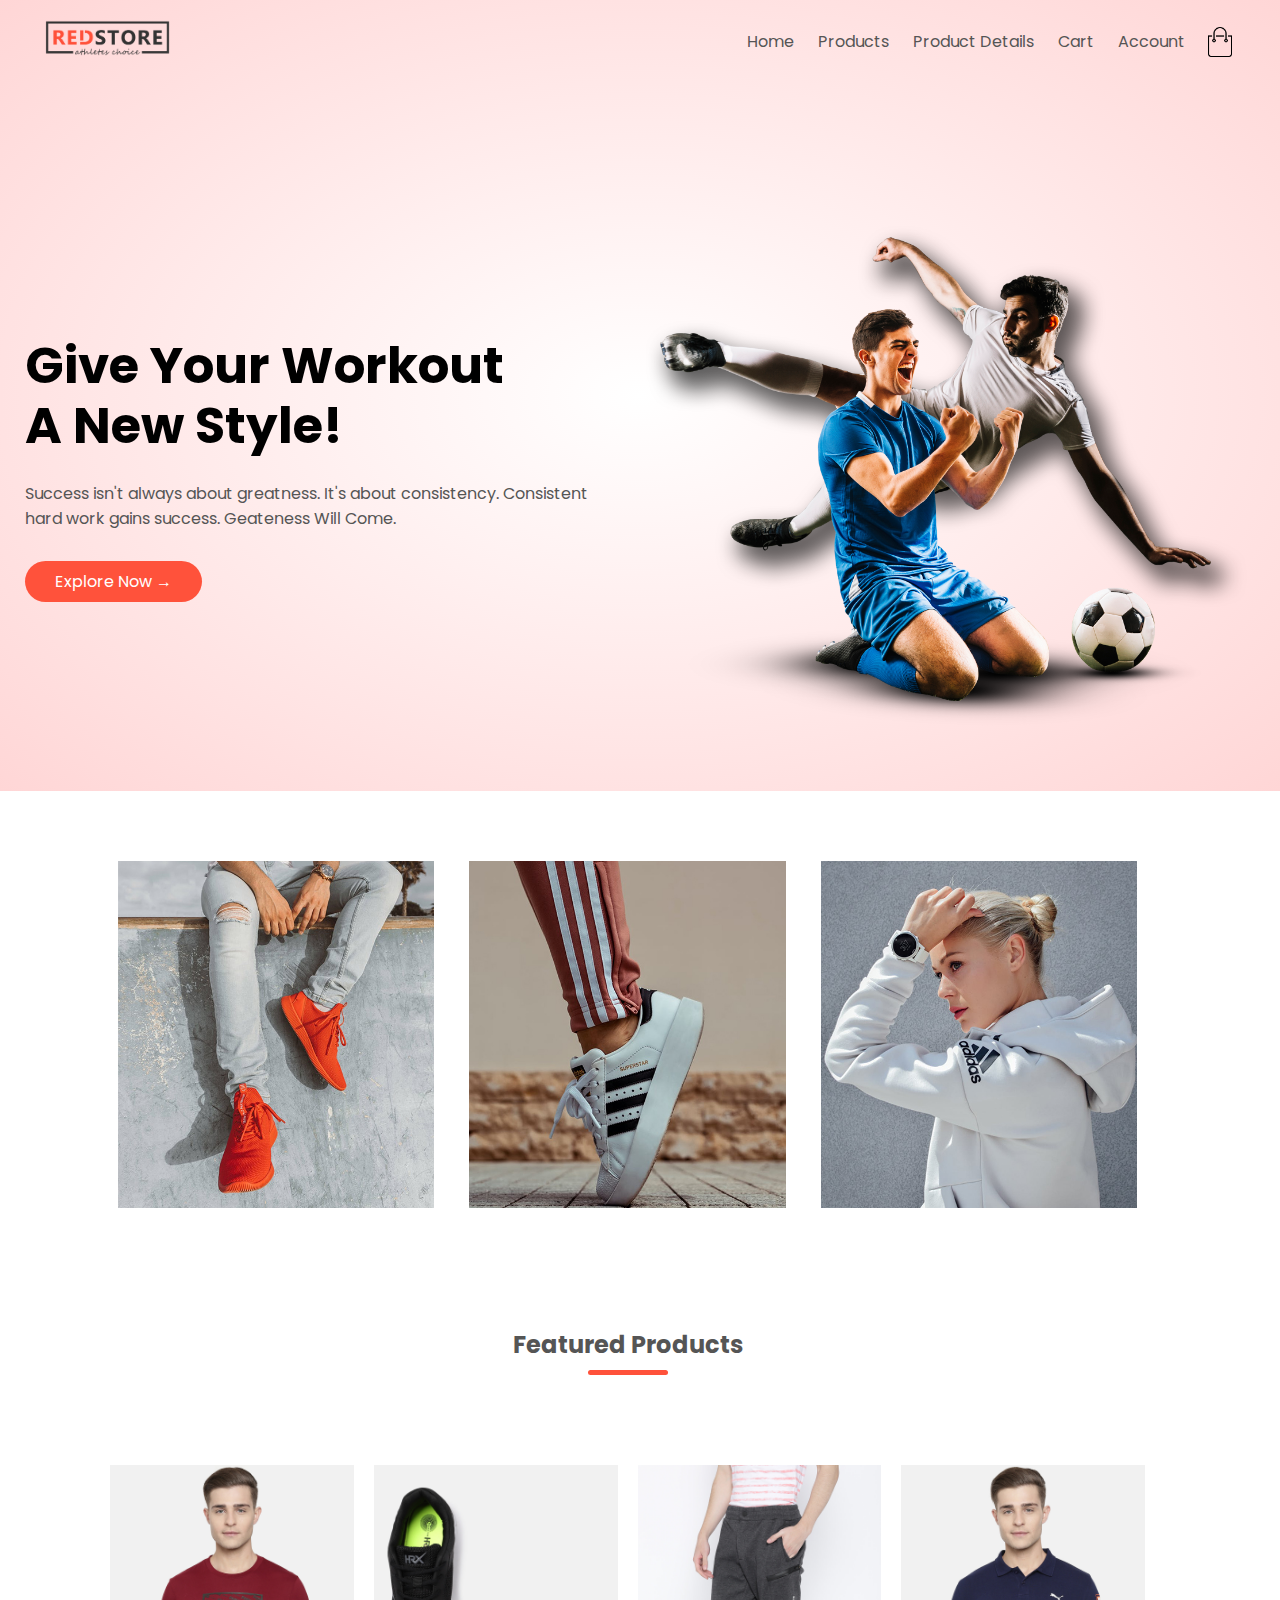
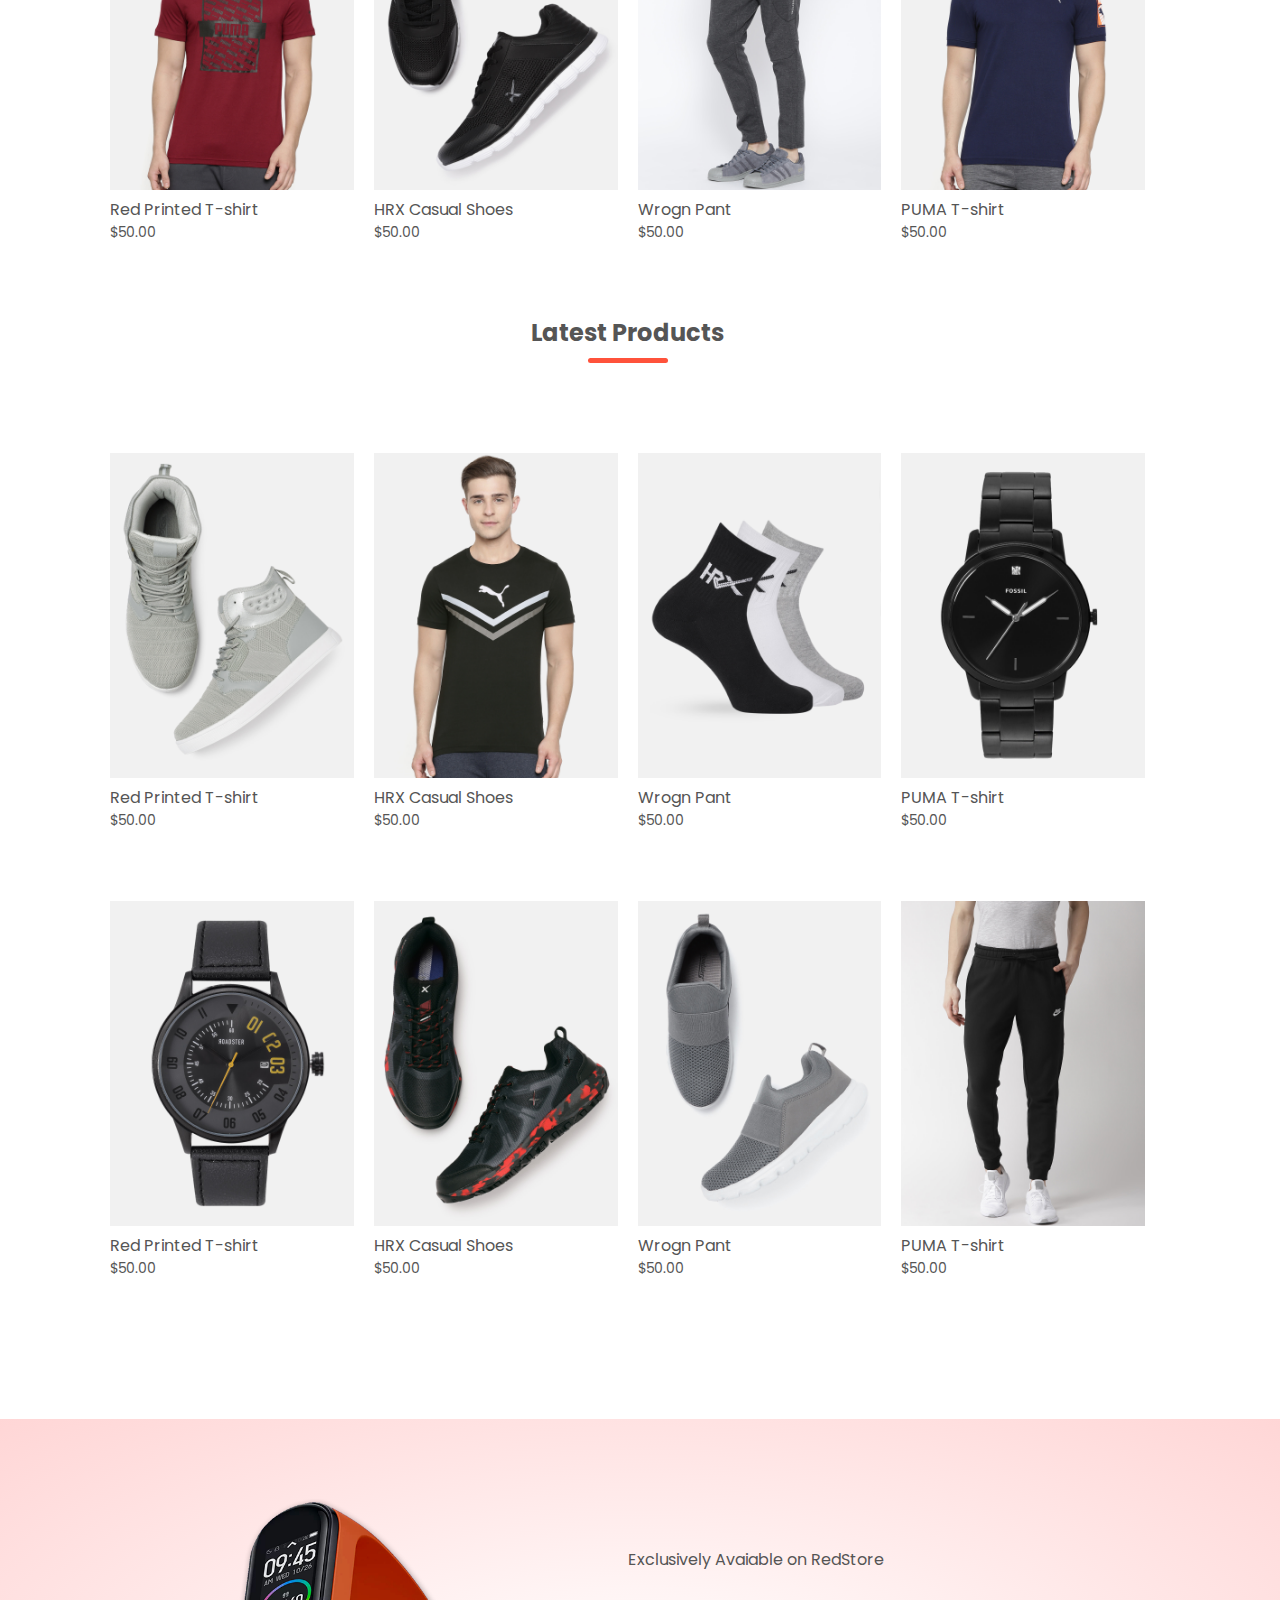
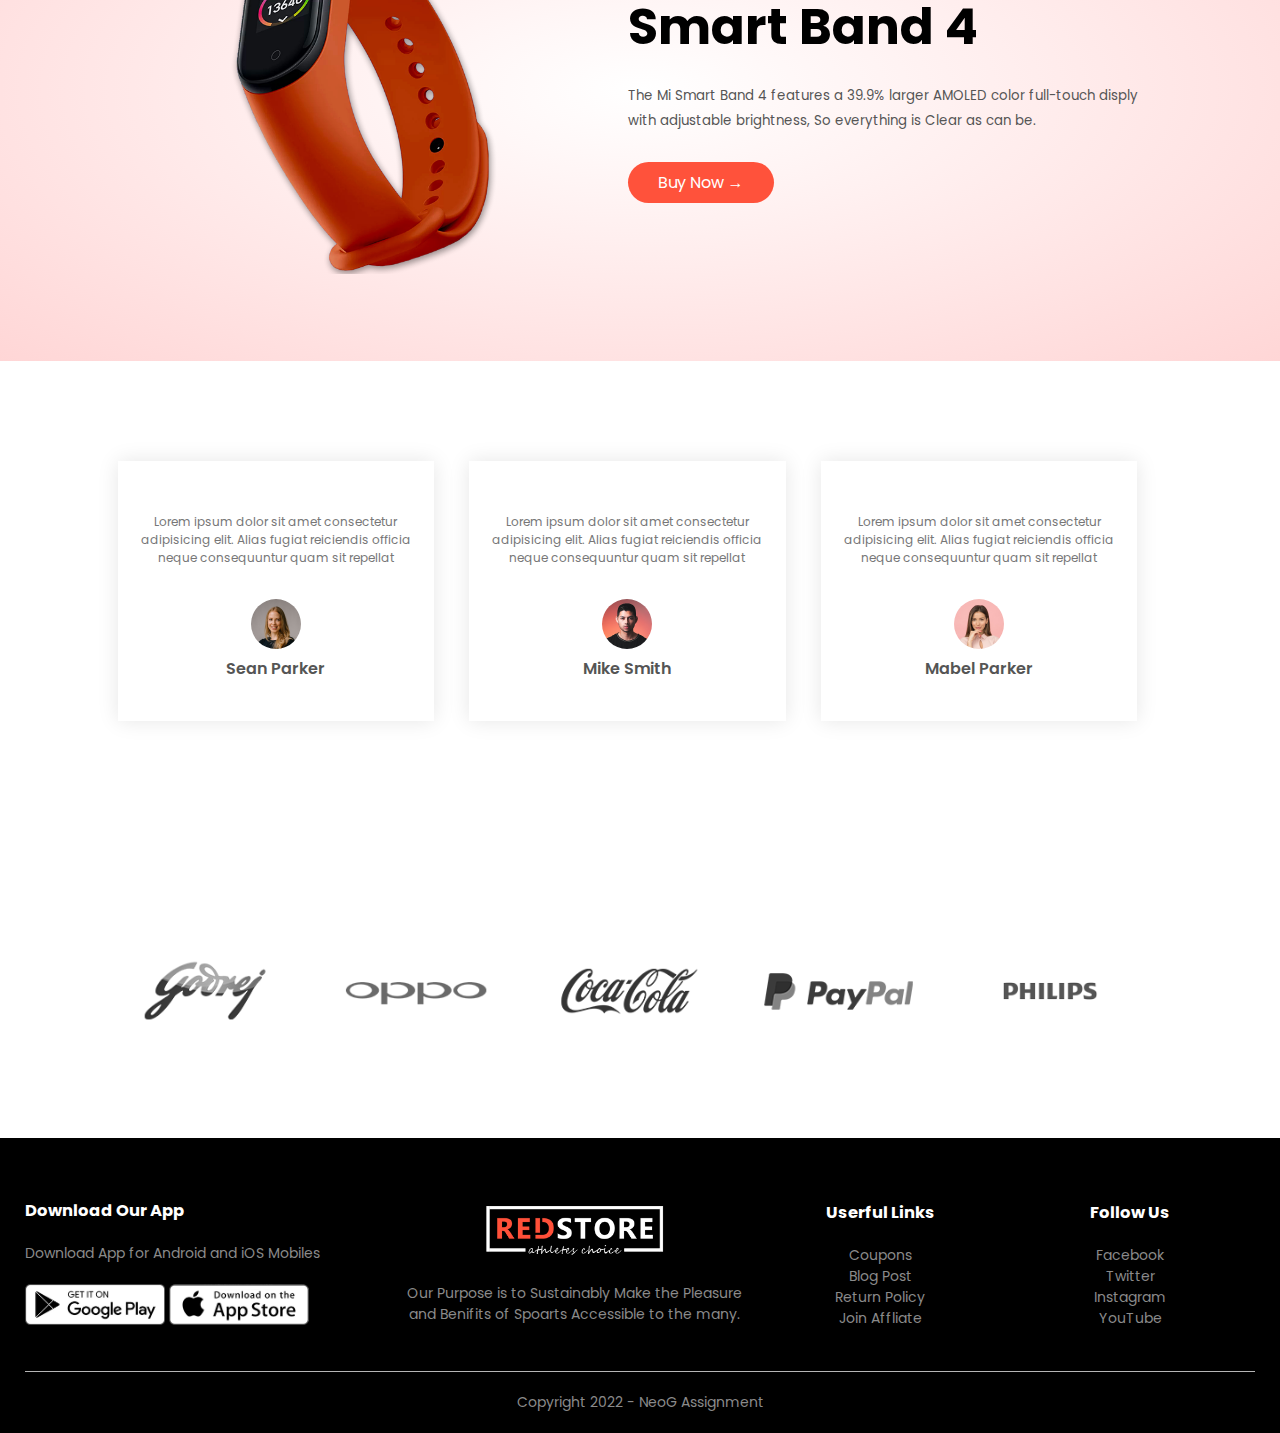
<file: index.html>
<!DOCTYPE html>
<html lang="en">
  <head>
    <meta charset="UTF-8" />
    <meta http-equiv="X-UA-Compatible" content="IE=edge" />
    <meta name="viewport" content="width=device-width, initial-scale=1.0" />
    <title>Home - Red Store | E-Commerce WebSite Design</title>
    <link rel="stylesheet" href="style.css" />
    <link
      href="https://fonts.googleapis.com/css2?family=Cairo:wght@200&family=PT+Sans&family=Poppins:wght@300;400;500;600;700&display=swap"
      rel="stylesheet"
    />
    <link
      rel="stylesheet"
      href="https://use.fontawesome.com/releases/v5.15.4/css/all.css"
      integrity="sha384-DyZ88mC6Up2uqS4h/KRgHuoeGwBcD4Ng9SiP4dIRy0EXTlnuz47vAwmeGwVChigm"
      crossorigin="anonymous"
    />
  </head>
  <body>
    <!-- Navigation Menu -->
    <div class="header">
      <div class="container">
        <div class="navbar">
          <div class="logo">
            <img src="Images/logo.png" alt="StoreLogo" width="125px" />
          </div>
          <nav>
            <ul>
              <li><a href="index.html">Home</a></li>
            <li><a href="products.html">Products</a></li>
            <li><a href="productdetails.html">Product Details</a></li>
            <li><a href="cart.html">Cart</a></li>
            <li><a href="account.html">Account</a></li>
            </ul>
          </nav>
          <img src="Images/cart.png" alt="Card" width="30px" height="30px" />
        </div>
        <div class="row">
          <div class="col-2">
            <h1>
              Give Your Workout <br />
              A New Style!
            </h1>
            <p>
              Success isn't always about greatness. It's about consistency.
              Consistent <br />
              hard work gains success. Geateness Will Come.
            </p>
            <a href="" class="btn">Explore Now &#8594;</a>
          </div>
          <div class="col-2">
            <img src="Images/image1.png" alt="" />
          </div>
        </div>
      </div>
    </div>

     <!-- ------------Featured Categories------------------ -->

     <div class="categories">
        <div class="small-container">
          <div class="row">
            <div class="col-3">
              <img src="Images/category-1.jpg" alt="Category 1" />
            </div>
            <div class="col-3">
              <img src="Images/category-2.jpg" alt="Category 1" />
            </div>
            <div class="col-3">
              <img src="Images/category-3.jpg" alt="Category 1" />
            </div>
          </div>
        </div>
      </div>


      <!-- ------------Featured Products------------------ -->
    <div class="small-container">
        <h2 class="title">Featured Products</h2>
        <div class="row">
          <div class="col-4">
            <img src="Images/product-1.jpg" alt="" />
            <h4>Red Printed T-shirt</h4>
            <div class="ratings">
              <i class="fas fa-star"></i>
              <i class="fas fa-star"></i>
              <i class="fas fa-star"></i>
              <i class="fas fa-star"></i>
              <i class="far fa-star"></i>
            </div>
            <p>$50.00</p>
          </div>
          <div class="col-4">
            <img src="Images/product-2.jpg" alt="" />
            <h4>HRX Casual Shoes</h4>
            <div class="ratings">
              <i class="fas fa-star"></i>
              <i class="fas fa-star"></i>
              <i class="fas fa-star"></i>
              <i class="fas fa-star"></i>
              <i class="far fa-star"></i>
            </div>
            <p>$50.00</p>
          </div>
          <div class="col-4">
            <img src="Images/product-3.jpg" alt="" />
            <h4>Wrogn Pant</h4>
            <div class="ratings">
              <i class="fas fa-star"></i>
              <i class="fas fa-star"></i>
              <i class="fas fa-star"></i>
              <i class="fas fa-star"></i>
              <i class="far fa-star"></i>
            </div>
            <p>$50.00</p>
          </div>
          <div class="col-4">
            <img src="Images/product-4.jpg" alt="" />
            <h4>PUMA T-shirt</h4>
            <div class="ratings">
              <i class="fas fa-star"></i>
              <i class="fas fa-star"></i>
              <i class="fas fa-star"></i>
              <i class="fas fa-star"></i>
              <i class="far fa-star"></i>
            </div>
            <p>$50.00</p>
          </div>
        </div>
  
        <h2 class="title">Latest Products</h2>
        <div class="row">
          <div class="col-4">
            <img src="Images/product-5.jpg" alt="" />
            <h4>Red Printed T-shirt</h4>
            <div class="ratings">
              <i class="fas fa-star"></i>
              <i class="fas fa-star"></i>
              <i class="fas fa-star"></i>
              <i class="fas fa-star"></i>
              <i class="far fa-star"></i>
            </div>
            <p>$50.00</p>
          </div>
          <div class="col-4">
            <img src="Images/product-6.jpg" alt="" />
            <h4>HRX Casual Shoes</h4>
            <div class="ratings">
              <i class="fas fa-star"></i>
              <i class="fas fa-star"></i>
              <i class="fas fa-star"></i>
              <i class="fas fa-star"></i>
              <i class="far fa-star"></i>
            </div>
            <p>$50.00</p>
          </div>
          <div class="col-4">
            <img src="Images/product-7.jpg" alt="" />
            <h4>Wrogn Pant</h4>
            <div class="ratings">
              <i class="fas fa-star"></i>
              <i class="fas fa-star"></i>
              <i class="fas fa-star"></i>
              <i class="fas fa-star"></i>
              <i class="far fa-star"></i>
            </div>
            <p>$50.00</p>
          </div>
          <div class="col-4">
            <img src="Images/product-8.jpg" alt="" />
            <h4>PUMA T-shirt</h4>
            <div class="ratings">
              <i class="fas fa-star"></i>
              <i class="fas fa-star"></i>
              <i class="fas fa-star"></i>
              <i class="fas fa-star"></i>
              <i class="far fa-star"></i>
            </div>
            <p>$50.00</p>
          </div>
  
          <div class="col-4">
            <img src="Images/product-9.jpg" alt="" />
            <h4>Red Printed T-shirt</h4>
            <div class="ratings">
              <i class="fas fa-star"></i>
              <i class="fas fa-star"></i>
              <i class="fas fa-star"></i>
              <i class="fas fa-star"></i>
              <i class="far fa-star"></i>
            </div>
            <p>$50.00</p>
          </div>
          <div class="col-4">
            <img src="Images/product-10.jpg" alt="" />
            <h4>HRX Casual Shoes</h4>
            <div class="ratings">
              <i class="fas fa-star"></i>
              <i class="fas fa-star"></i>
              <i class="fas fa-star"></i>
              <i class="fas fa-star"></i>
              <i class="far fa-star"></i>
            </div>
            <p>$50.00</p>
          </div>
          <div class="col-4">
            <img src="Images/product-11.jpg" alt="" />
            <h4>Wrogn Pant</h4>
            <div class="ratings">
              <i class="fas fa-star"></i>
              <i class="fas fa-star"></i>
              <i class="fas fa-star"></i>
              <i class="fas fa-star"></i>
              <i class="far fa-star"></i>
            </div>
            <p>$50.00</p>
          </div>
          <div class="col-4">
            <img src="Images/product-12.jpg" alt="" />
            <h4>PUMA T-shirt</h4>
            <div class="ratings">
              <i class="fas fa-star"></i>
              <i class="fas fa-star"></i>
              <i class="fas fa-star"></i>
              <i class="fas fa-star"></i>
              <i class="far fa-star"></i>
            </div>
            <p>$50.00</p>
          </div>
        </div>
      </div>
      <!----------- offer -------------------------->
    <div class="offer">
        <div class="small-container">
          <div class="row">
            <div class="col-2">
              <img
                src="Images/exclusive.png"
                alt="Excusive Image"
                class="offer-img"
              />
            </div>
            <div class="col-2">
              <p>Exclusively Avaiable on RedStore</p>
              <h1>Smart Band 4</h1>
              <small>
                The Mi Smart Band 4 features a 39.9% larger AMOLED color
                full-touch disply with adjustable brightness, So everything is
                Clear as can be.
              </small>
              <a href="" class="btn">Buy Now &#8594</a>
            </div>
          </div>
        </div>
      </div>
  
  
      <!-------------------- Testimonial --------------------------->
      <div class="testimonial">
        <div class="small-container">
          <div class="row">
            <div class="col-3">
              <i class="fas fa-quote-left"></i>
              <p>Lorem ipsum dolor sit amet consectetur adipisicing elit. Alias fugiat reiciendis officia neque consequuntur quam sit repellat</p>
              <div class="ratings">
                <i class="fas fa-star"></i>
                <i class="fas fa-star"></i>
                <i class="fas fa-star"></i>
                <i class="fas fa-star"></i>
                <i class="far fa-star"></i>
              </div>
              <img src="Images/user-1.png" alt="user-1" >
              <h3>Sean Parker</h3>
            </div>
            <div class="col-3">
              <i class="fas fa-quote-left"></i>
              <p>Lorem ipsum dolor sit amet consectetur adipisicing elit. Alias fugiat reiciendis officia neque consequuntur quam sit repellat</p>
              <div class="ratings">
                <i class="fas fa-star"></i>
                <i class="fas fa-star"></i>
                <i class="fas fa-star"></i>
                <i class="far fa-star"></i>
                <i class="far fa-star"></i>
              </div>
              <img src="Images/user-2.png" alt="user-2" >
              <h3>Mike Smith</h3>
            </div>
            <div class="col-3">
              <i class="fas fa-quote-left"></i>
              <p>Lorem ipsum dolor sit amet consectetur adipisicing elit. Alias fugiat reiciendis officia neque consequuntur quam sit repellat</p>
              <div class="ratings">
                <i class="fas fa-star"></i>
                <i class="fas fa-star"></i>
                <i class="fas fa-star"></i>
                <i class="fas fa-star"></i>
                <i class="far fa-star"></i>
              </div>
              <img src="Images/user-3.png" alt="user-3" >
              <h3>Mabel Parker</h3>
            </div>
          </div>
        </div>
      </div>
  
      <!-- Brands -->
      <div class="brands">
        <div class="small-container">
          <div class="row">
            <dic class="col-5"><img src="Images/logo-godrej.png" alt="Godrej" /></dic>
            <dic class="col-5"><img src="Images/logo-oppo.png" alt="Godrej" /></dic>
            <dic class="col-5"><img src="Images/logo-coca-cola.png" alt="Godrej" /></dic>
            <dic class="col-5"><img src="Images/logo-paypal.png" alt="Godrej" /></dic>
            <dic class="col-5"><img src="Images/logo-philips.png" alt="Godrej" /></dic>
          </div>
        </div>
      </div>
  
      <!-- Footer -->
      <div class="footer">
        <div class="container">
          <div class="row">
            <div class="footer-col-1">
              <h3>Download Our App</h3>
              <p>Download App for Android and iOS Mobiles</p>
              <div class="app-logo">
                <img src="Images/play-store.png" alt="Play Store">
                <img src="Images/app-store.png" alt="APp Store">
              </div>
            </div>
  
            <div class="footer-col-2">
             <img src="Images/logo-white.png" alt="WHitePNG">
              <p>Our Purpose is to Sustainably Make the Pleasure and Benifits of Spoarts Accessible
                to the many.
              </p>
            </div>
  
            <div class="footer-col-3">
              <h3>Userful Links</h3>
              <ul>
                <li>Coupons</li>
                <li>Blog Post</li>
                <li>Return Policy</li>
                <li>Join Affliate</li>
              </ul>
            </div>
  
            <div class="footer-col-4">
              <h3>Follow Us</h3>
              <ul>
                <li>Facebook</li>
                <li>Twitter</li>
                <li>Instagram</li>
                <li>YouTube</li>
              </ul>
            </div>
          </div>
          <hr>
          <p class="Copyright">Copyright 2022 - NeoG Assignment</p>
        </div>
      </div>
  
  </body>
</html>
</file>
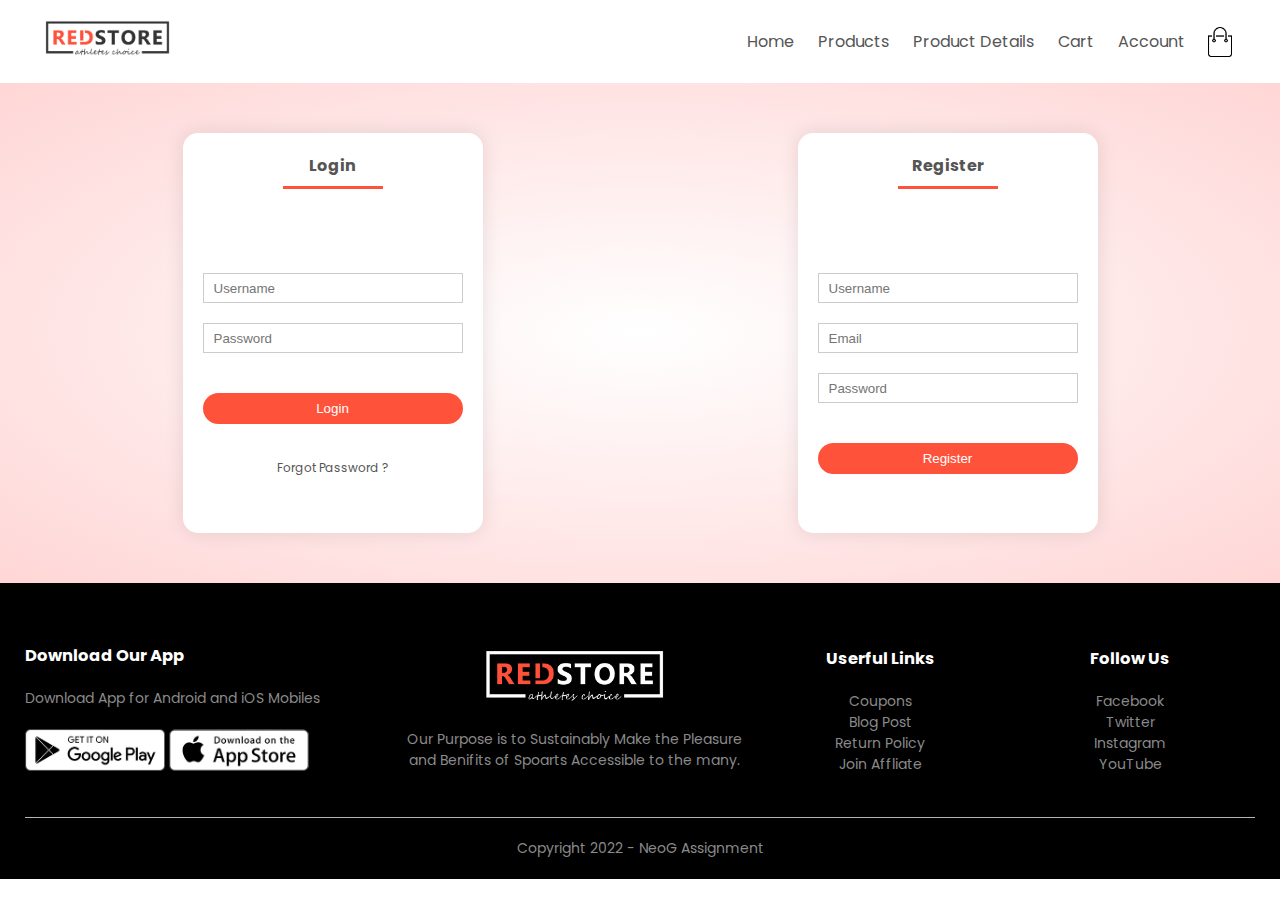
<file: account.html>
<!DOCTYPE html>
<html lang="en">
  <head>
    <meta charset="UTF-8" />
    <meta http-equiv="X-UA-Compatible" content="IE=edge" />
    <meta name="viewport" content="width=device-width, initial-scale=1.0" />
    <title>Login - RedStore | Ecommerce Website Design</title>
    <link rel="stylesheet" href="style.css" />
    <link
      href="https://fonts.googleapis.com/css2?family=Cairo:wght@200&family=PT+Sans&family=Poppins:wght@300;400;500;600;700&display=swap"
      rel="stylesheet"
    />
    <link
      rel="stylesheet"
      href="https://use.fontawesome.com/releases/v5.15.4/css/all.css"
      integrity="sha384-DyZ88mC6Up2uqS4h/KRgHuoeGwBcD4Ng9SiP4dIRy0EXTlnuz47vAwmeGwVChigm"
      crossorigin="anonymous"
    />
  </head>
  <body>
    <div class="container">
      <div class="navbar">
        <div class="logo">
          <img src="Images/logo.png" alt="StoreLogo" width="125px" />
        </div>
        <nav>
          <ul>
            <li><a href="index.html">Home</a></li>
            <li><a href="products.html">Products</a></li>
            <li><a href="productdetails.html">Product Details</a></li>
            <li><a href="cart.html">Cart</a></li>
            <li><a href="account.html">Account</a></li>
          </ul>
        </nav>
        <img src="Images/cart.png" alt="Card" width="30px" height="30px" />
        <img
          src="Images/menu.png"
          alt="Menu"
          class="menu-icon"
          width="30px"
          height="30px"
        />
      </div>
    </div>
    <!-- Account Page -->
    <div class="account-page">
      <div class="container">
        <div class="row">
          <div class="col-2">
            <div class="form-container">
                <div class="form-btn">
                 
                  <span>Login</span>
                  <hr id="indicator" />
                </div>
                <form id="registerform">
                  <input type="text" placeholder="Username" />
                  <input type="password" placeholder="Password" />
                  <button type="submit" class="btn">Login</button>
                  <a href="">Forgot Password ? </a>
                </form>
              </div>
          </div>
          <div class="col-2">
            <div class="form-container">
              <div class="form-btn">
                <span>Register</span>
                <hr id="indicator" />
              </div>
              

              <form id="registerform">
                <input type="text" placeholder="Username" />
                <input type="email" placeholder="Email" />
                <input type="password" placeholder="Password" />
                <button type="submit" class="btn">Register</button>
              </form>
            </div>
          </div>
        </div>
      </div>
    </div>

    <!-- Footer -->
    <div class="footer">
      <div class="container">
        <div class="row">
          <div class="footer-col-1">
            <h3>Download Our App</h3>
            <p>Download App for Android and iOS Mobiles</p>
            <div class="app-logo">
              <img src="Images/play-store.png" alt="Play Store" />
              <img src="Images/app-store.png" alt="APp Store" />
            </div>
          </div>

          <div class="footer-col-2">
            <img src="Images/logo-white.png" alt="WHitePNG" />
            <p>
              Our Purpose is to Sustainably Make the Pleasure and Benifits of
              Spoarts Accessible to the many.
            </p>
          </div>

          <div class="footer-col-3">
            <h3>Userful Links</h3>
            <ul>
              <li>Coupons</li>
              <li>Blog Post</li>
              <li>Return Policy</li>
              <li>Join Affliate</li>
            </ul>
          </div>

          <div class="footer-col-4">
            <h3>Follow Us</h3>
            <ul>
              <li>Facebook</li>
              <li>Twitter</li>
              <li>Instagram</li>
              <li>YouTube</li>
            </ul>
          </div>
        </div>
        <hr />
        <p class="Copyright">Copyright 2022 - NeoG Assignment</p>
      </div>
    </div>
  </body>
</html>
</file>
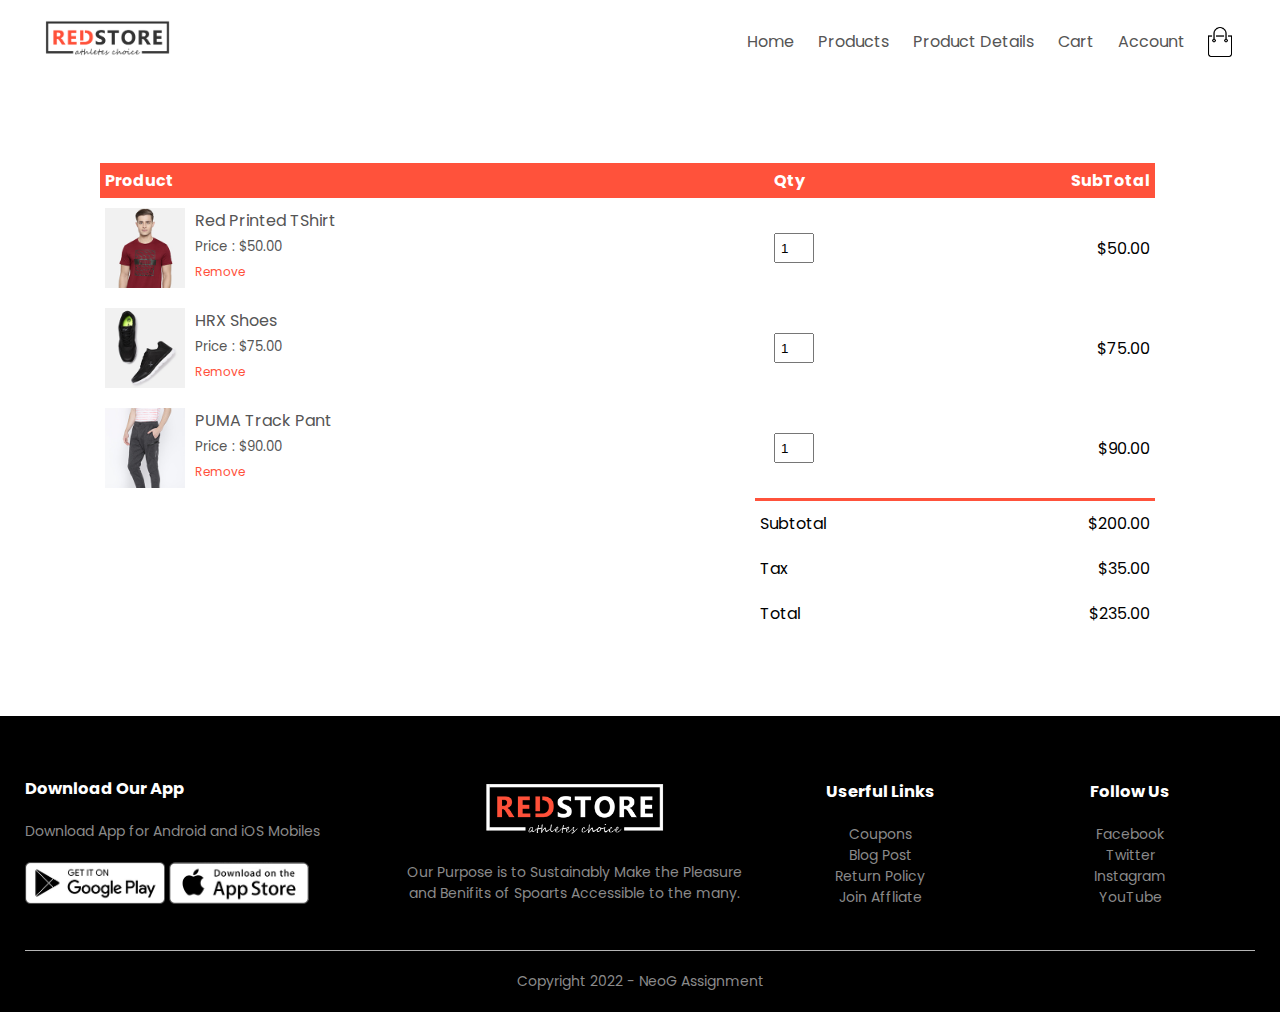
<file: cart.html>
<!DOCTYPE html>
<html lang="en">
  <head>
    <meta charset="UTF-8" />
    <meta http-equiv="X-UA-Compatible" content="IE=edge" />
    <meta name="viewport" content="width=device-width, initial-scale=1.0" />
    <title>Cart - RedStore | Ecommerce Website Design</title>
    <link rel="stylesheet" href="style.css" />
    <link
      href="https://fonts.googleapis.com/css2?family=Cairo:wght@200&family=PT+Sans&family=Poppins:wght@300;400;500;600;700&display=swap"
      rel="stylesheet"
    />
    <link
      rel="stylesheet"
      href="https://use.fontawesome.com/releases/v5.15.4/css/all.css"
      integrity="sha384-DyZ88mC6Up2uqS4h/KRgHuoeGwBcD4Ng9SiP4dIRy0EXTlnuz47vAwmeGwVChigm"
      crossorigin="anonymous"
    />
  </head>
  <body>
    <div class="container">
      <div class="navbar">
        <div class="logo">
          <img src="Images/logo.png" alt="StoreLogo" width="125px" />
        </div>
        <nav>
          <ul>
            <li><a href="index.html">Home</a></li>
            <li><a href="products.html">Products</a></li>
            <li><a href="productdetails.html">Product Details</a></li>
            <li><a href="cart.html">Cart</a></li>
            <li><a href="account.html">Account</a></li>
          </ul>
        </nav>
        <img src="Images/cart.png" alt="Card" width="30px" height="30px" />
        <img
          src="Images/menu.png"
          alt="Menu"
          class="menu-icon"
          width="30px"
          height="30px"
        />
      </div>
    </div>

    <!-- Cart Items Details -->
    <div class="small-container cart-page">
      <table>
        <tr>
          <th>Product</th>
          <th>Qty</th>
          <th>SubTotal</th>
        </tr>
        <tr>
          <td>
            <div class="cart-info">
              <img src="Images/buy-1.jpg" alt="buy1" />
              <div>
                <p>Red Printed TShirt</p>
                <small>Price : $50.00</small>
                <br />
                <a href="">Remove</a>
              </div>
            </div>
          </td>
          <td><input type="number" value="1" /></td>
          <td>$50.00</td>
        </tr>
        <tr>
            <td>
              <div class="cart-info">
                <img src="Images/buy-2.jpg" alt="buy2" />
                <div>
                  <p>HRX Shoes</p>
                  <small>Price : $75.00</small>
                  <br />
                  <a href="">Remove</a>
                </div>
              </div>
            </td>
            <td><input type="number" value="1" /></td>
            <td>$75.00</td>
          </tr>
          <tr>
            <td>
              <div class="cart-info">
                <img src="Images/buy-3.jpg" alt="buy3" />
                <div>
                  <p>PUMA Track Pant</p>
                  <small>Price : $90.00</small>
                  <br />
                  <a href="">Remove</a>
                </div>
              </div>
            </td>
            <td><input type="number" value="1" /></td>
            <td>$90.00</td>
          </tr>
      </table>

      <div class="total-price">
          <table>
              <tr>
                  <td>Subtotal</td>
                  <td>$200.00</td>
              </tr>
              <tr>
                <td>Tax</td>
                <td>$35.00</td>
            </tr>
            <tr>
                <td>Total</td>
                <td>$235.00</td>
            </tr>
          </table>
      </div>
    </div>

    <!-- Footer -->
    <div class="footer">
      <div class="container">
        <div class="row">
          <div class="footer-col-1">
            <h3>Download Our App</h3>
            <p>Download App for Android and iOS Mobiles</p>
            <div class="app-logo">
              <img src="Images/play-store.png" alt="Play Store" />
              <img src="Images/app-store.png" alt="APp Store" />
            </div>
          </div>

          <div class="footer-col-2">
            <img src="Images/logo-white.png" alt="WHitePNG" />
            <p>
              Our Purpose is to Sustainably Make the Pleasure and Benifits of
              Spoarts Accessible to the many.
            </p>
          </div>

          <div class="footer-col-3">
            <h3>Userful Links</h3>
            <ul>
              <li>Coupons</li>
              <li>Blog Post</li>
              <li>Return Policy</li>
              <li>Join Affliate</li>
            </ul>
          </div>

          <div class="footer-col-4">
            <h3>Follow Us</h3>
            <ul>
              <li>Facebook</li>
              <li>Twitter</li>
              <li>Instagram</li>
              <li>YouTube</li>
            </ul>
          </div>
        </div>
        <hr />
        <p class="Copyright">Copyright 2022 - NeoG Assignment</p>
      </div>
    </div>
  </body>
</html>
</file>
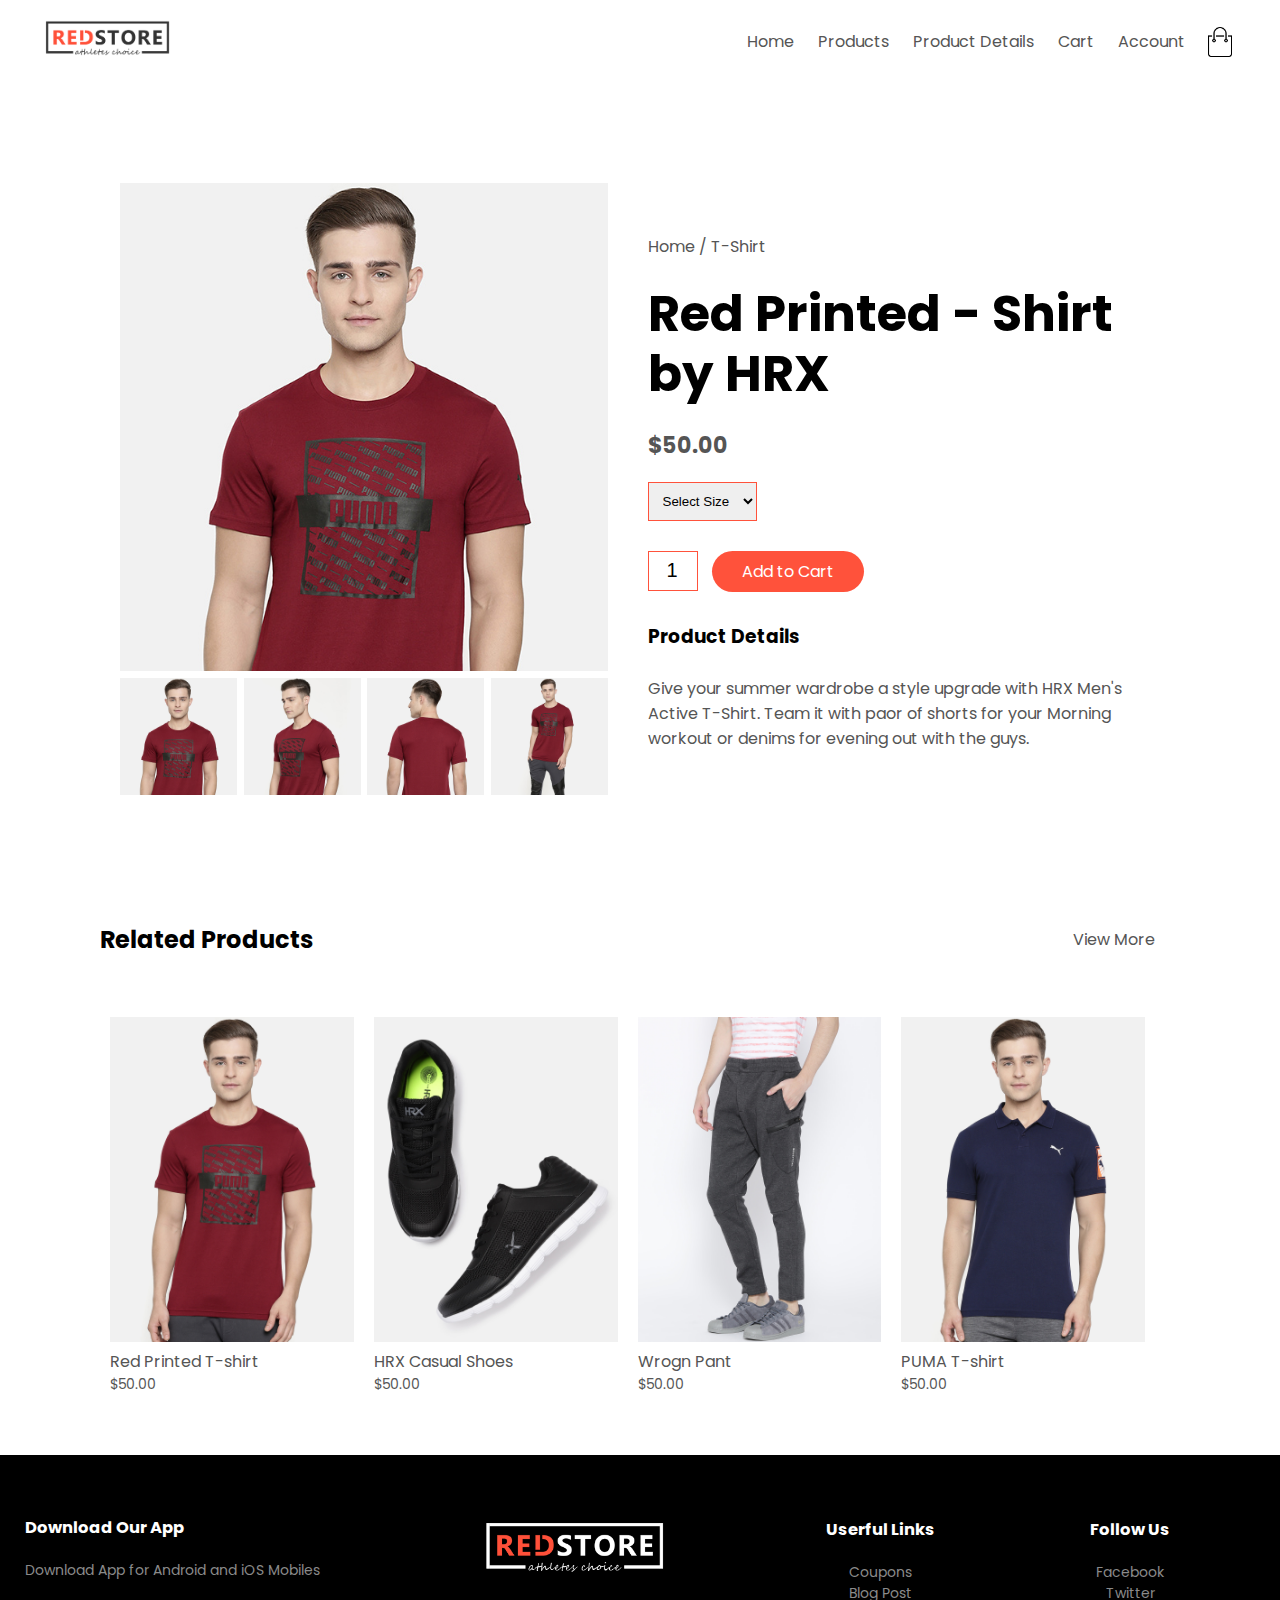
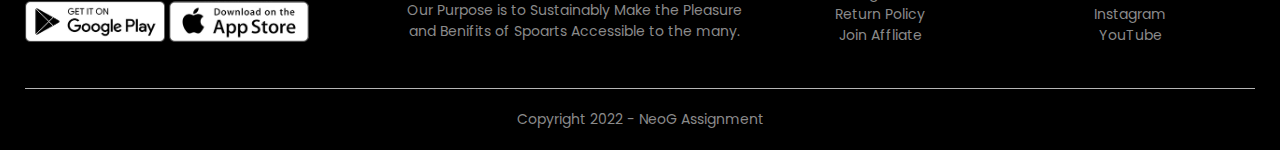
<file: productdetails.html>
<!DOCTYPE html>
<html lang="en">
  <head>
    <meta charset="UTF-8" />
    <meta http-equiv="X-UA-Compatible" content="IE=edge" />
    <meta name="viewport" content="width=device-width, initial-scale=1.0" />
    <title>Product Details - RedStore | Ecommerce Website Design</title>
    <link rel="stylesheet" href="style.css" />
    <link
      href="https://fonts.googleapis.com/css2?family=Cairo:wght@200&family=PT+Sans&family=Poppins:wght@300;400;500;600;700&display=swap"
      rel="stylesheet"
    />
    <link
      rel="stylesheet"
      href="https://use.fontawesome.com/releases/v5.15.4/css/all.css"
      integrity="sha384-DyZ88mC6Up2uqS4h/KRgHuoeGwBcD4Ng9SiP4dIRy0EXTlnuz47vAwmeGwVChigm"
      crossorigin="anonymous"
    />
  </head>
  <body>
    <div class="container">
      <div class="navbar">
        <div class="logo">
          <img src="Images/logo.png" alt="StoreLogo" width="125px" />
        </div>
        <nav>
          <ul>
            <li><a href="index.html">Home</a></li>
            <li><a href="products.html">Products</a></li>
            <li><a href="productdetails.html">Product Details</a></li>
            <li><a href="cart.html">Cart</a></li>
            <li><a href="account.html">Account</a></li>
          </ul>
        </nav>
        <img src="Images/cart.png" alt="Card" width="30px" height="30px" />
        <img
          src="Images/menu.png"
          alt="Menu"
          class="menu-icon"
          width="30px"
          height="30px"
        />
      </div>
    </div>
    <!-- SIngle Product Details -->
    <div class="small-container singleProduct">
      <div class="row">
        <div class="col-2">
          <img src="Images/gallery-1.jpg" alt="gallery1" width="100%" />
          <div class="small-img-row">
            <div class="small-img-col">
              <img src="Images/gallery-1.jpg" alt="Gallery 1" width="100%" />
            </div>
            <div class="small-img-col">
              <img src="Images/gallery-2.jpg" alt="Gallery 2" width="100%" />
            </div>
            <div class="small-img-col">
              <img src="Images/gallery-3.jpg" alt="Gallery 3" width="100%" />
            </div>
            <div class="small-img-col">
              <img src="Images/gallery-4.jpg" alt="Gallery 4" width="100%" />
            </div>
          </div>
        </div>
        <div class="col-2">
          <p>Home / T-Shirt</p>
          <h1>Red Printed - Shirt by HRX</h1>
          <h4>$50.00</h4>
          <select>
            <option>Select Size</option>
            <option>S</option>
            <option>M</option>
            <option>XL</option>
            <option>XXL</option>
          </select>
          <input type="number" value="1" />
          <a href="" class="btn">Add to Cart</a>
          <h3>Product Details <i class="fas fa-indent"></i></h3>
          <br />
          <p>
            Give your summer wardrobe a style upgrade with HRX Men's Active
            T-Shirt. Team it with paor of shorts for your Morning workout or
            denims for evening out with the guys.
          </p>
        </div>
      </div>
    </div>
    <!-- ------------View More------------------ -->
    <div class="small-container">
        <div class="row row-2">
          <h2>Related Products</h2>
          <p>View More</p>
        </div>
      </div>
  
    <!-- ------------Products------------------ -->
    <div class="small-container">
      <div class="row">
        <div class="col-4">
          <img src="Images/product-1.jpg" alt="" />
          <h4>Red Printed T-shirt</h4>
          <div class="ratings">
            <i class="fas fa-star"></i>
            <i class="fas fa-star"></i>
            <i class="fas fa-star"></i>
            <i class="fas fa-star"></i>
            <i class="far fa-star"></i>
          </div>
          <p>$50.00</p>
        </div>
        <div class="col-4">
          <img src="Images/product-2.jpg" alt="" />
          <h4>HRX Casual Shoes</h4>
          <div class="ratings">
            <i class="fas fa-star"></i>
            <i class="fas fa-star"></i>
            <i class="fas fa-star"></i>
            <i class="fas fa-star"></i>
            <i class="far fa-star"></i>
          </div>
          <p>$50.00</p>
        </div>
        <div class="col-4">
          <img src="Images/product-3.jpg" alt="" />
          <h4>Wrogn Pant</h4>
          <div class="ratings">
            <i class="fas fa-star"></i>
            <i class="fas fa-star"></i>
            <i class="fas fa-star"></i>
            <i class="fas fa-star"></i>
            <i class="far fa-star"></i>
          </div>
          <p>$50.00</p>
        </div>
        <div class="col-4">
          <img src="Images/product-4.jpg" alt="" />
          <h4>PUMA T-shirt</h4>
          <div class="ratings">
            <i class="fas fa-star"></i>
            <i class="fas fa-star"></i>
            <i class="fas fa-star"></i>
            <i class="fas fa-star"></i>
            <i class="far fa-star"></i>
          </div>
          <p>$50.00</p>
        </div>
      </div>
    </div>


    <!-- Footer -->
    <div class="footer">
      <div class="container">
        <div class="row">
          <div class="footer-col-1">
            <h3>Download Our App</h3>
            <p>Download App for Android and iOS Mobiles</p>
            <div class="app-logo">
              <img src="Images/play-store.png" alt="Play Store" />
              <img src="Images/app-store.png" alt="APp Store" />
            </div>
          </div>

          <div class="footer-col-2">
            <img src="Images/logo-white.png" alt="WHitePNG" />
            <p>
              Our Purpose is to Sustainably Make the Pleasure and Benifits of
              Spoarts Accessible to the many.
            </p>
          </div>

          <div class="footer-col-3">
            <h3>Userful Links</h3>
            <ul>
              <li>Coupons</li>
              <li>Blog Post</li>
              <li>Return Policy</li>
              <li>Join Affliate</li>
            </ul>
          </div>

          <div class="footer-col-4">
            <h3>Follow Us</h3>
            <ul>
              <li>Facebook</li>
              <li>Twitter</li>
              <li>Instagram</li>
              <li>YouTube</li>
            </ul>
          </div>
        </div>
        <hr />
        <p class="Copyright">Copyright 2022 - NeoG Assignment</p>
      </div>
    </div>
  </body>
</html>
</file>
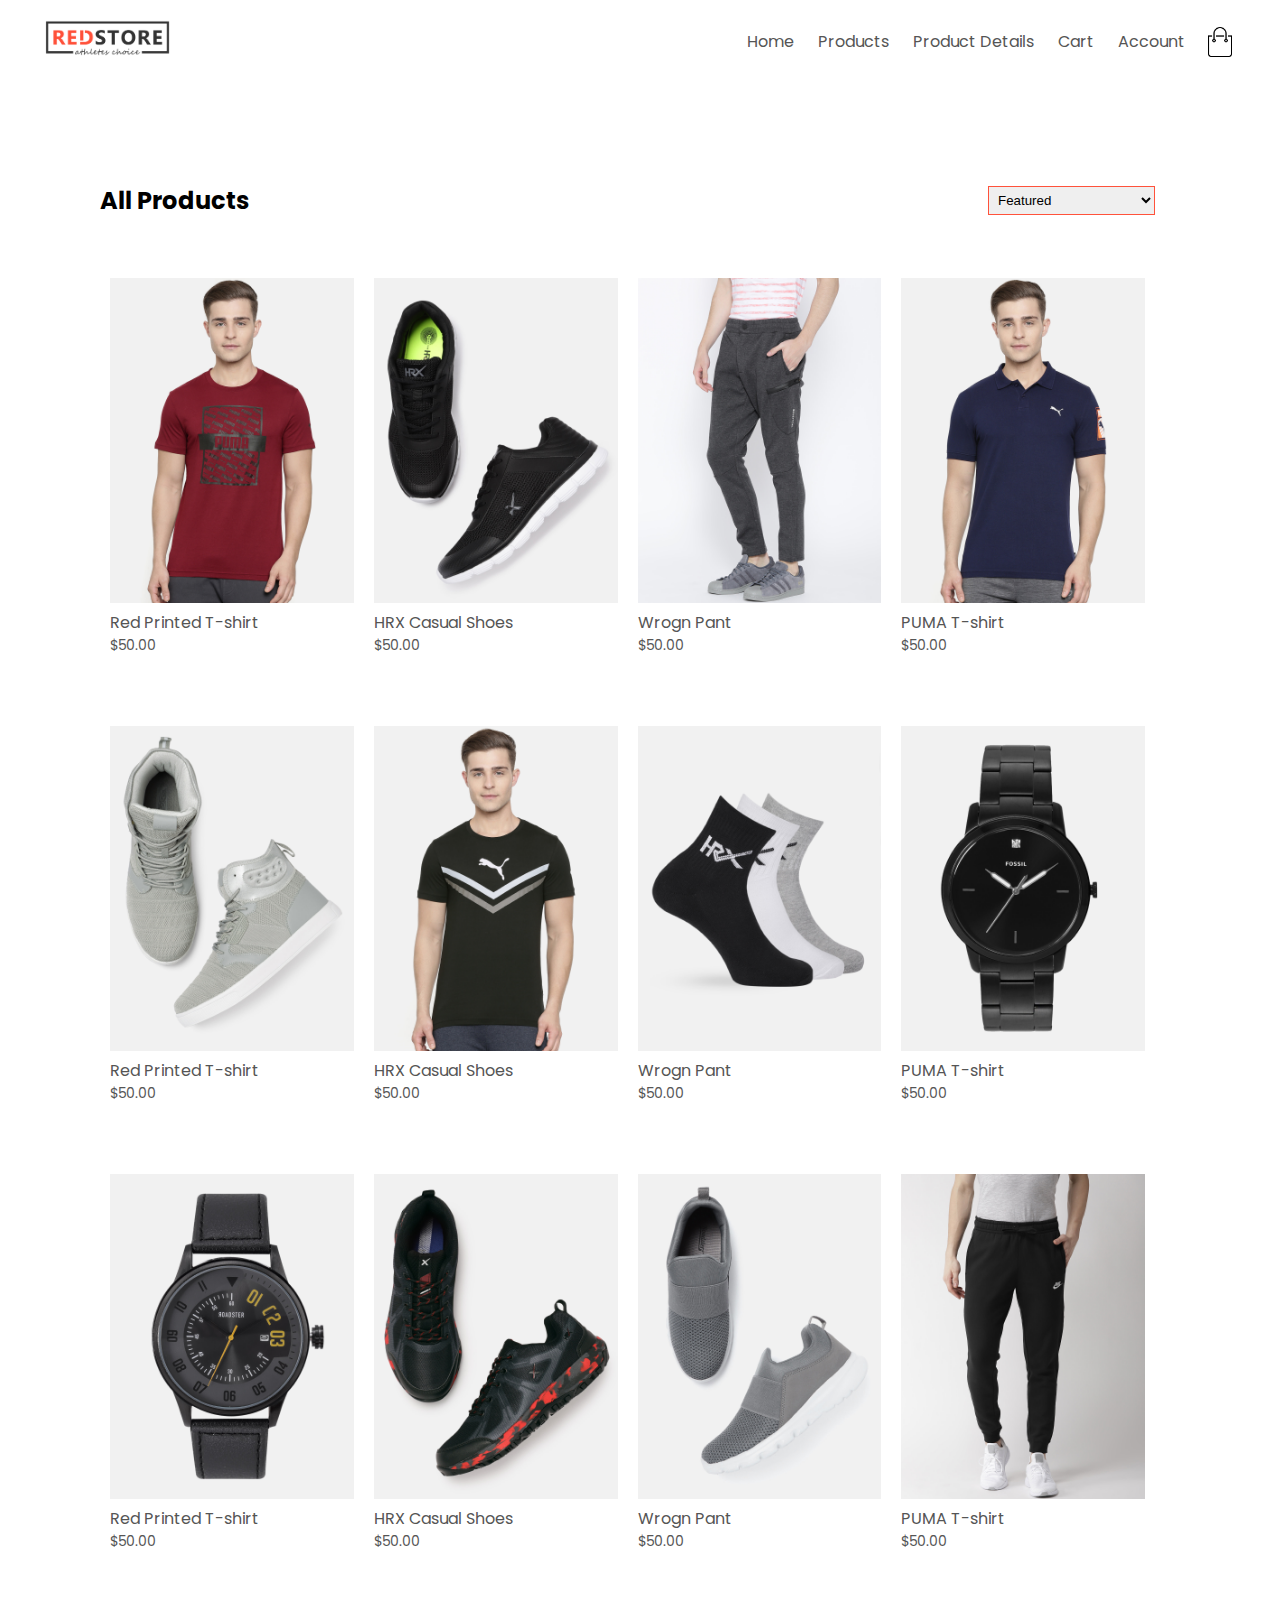
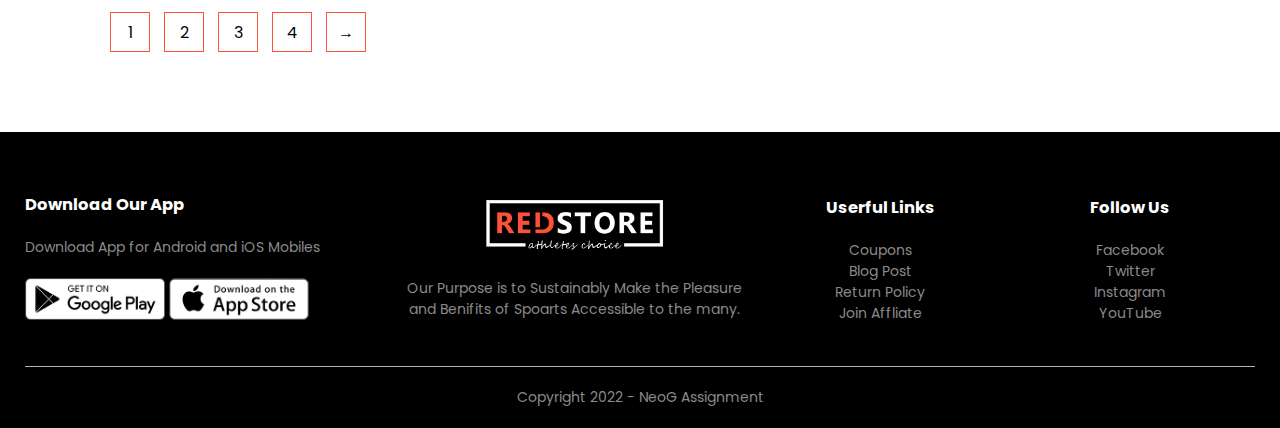
<file: products.html>
<!DOCTYPE html>
<html lang="en">
  <head>
    <meta charset="UTF-8" />
    <meta http-equiv="X-UA-Compatible" content="IE=edge" />
    <meta name="viewport" content="width=device-width, initial-scale=1.0" />
    <title>All Products - RedStore | Ecommerce Website Design</title>
    <link rel="stylesheet" href="style.css" />
    <link
      href="https://fonts.googleapis.com/css2?family=Cairo:wght@200&family=PT+Sans&family=Poppins:wght@300;400;500;600;700&display=swap"
      rel="stylesheet"
    />
    <link
      rel="stylesheet"
      href="https://use.fontawesome.com/releases/v5.15.4/css/all.css"
      integrity="sha384-DyZ88mC6Up2uqS4h/KRgHuoeGwBcD4Ng9SiP4dIRy0EXTlnuz47vAwmeGwVChigm"
      crossorigin="anonymous"
    />
  </head>
  <body>
    <div class="container">
      <div class="navbar">
        <div class="logo">
          <img src="Images/logo.png" alt="StoreLogo" width="125px" />
        </div>
        <nav>
          <ul>
            <li><a href="index.html">Home</a></li>
            <li><a href="products.html">Products</a></li>
            <li><a href="#">Product Details</a></li>
            <li><a href="#">Cart</a></li>
            <li><a href="#">Account</a></li>
          </ul>
        </nav>
        <img src="Images/cart.png" alt="Card" width="30px" height="30px" />
        <img
          src="Images/menu.png"
          alt="Menu"
          class="menu-icon"
          width="30px"
          height="30px"
        />
      </div>
    </div>

    <!-- ------------Products------------------ -->
    <div class="small-container">
        <div class="row row-2">
            <h2>All Products</h2>
            <select>
                <option>Featured</option>
                <option>Discount - Low to High</option>
                <option>Discount - High to Low</option>
                <option>Price Low to High</option>
                <option>Price High to Low</option>
            </select>
        </div>
      <div class="row">
        <div class="col-4">
          <img src="Images/product-1.jpg" alt="" />
          <h4>Red Printed T-shirt</h4>
          <div class="ratings">
            <i class="fas fa-star"></i>
            <i class="fas fa-star"></i>
            <i class="fas fa-star"></i>
            <i class="fas fa-star"></i>
            <i class="far fa-star"></i>
          </div>
          <p>$50.00</p>
        </div>
        <div class="col-4">
          <img src="Images/product-2.jpg" alt="" />
          <h4>HRX Casual Shoes</h4>
          <div class="ratings">
            <i class="fas fa-star"></i>
            <i class="fas fa-star"></i>
            <i class="fas fa-star"></i>
            <i class="fas fa-star"></i>
            <i class="far fa-star"></i>
          </div>
          <p>$50.00</p>
        </div>
        <div class="col-4">
          <img src="Images/product-3.jpg" alt="" />
          <h4>Wrogn Pant</h4>
          <div class="ratings">
            <i class="fas fa-star"></i>
            <i class="fas fa-star"></i>
            <i class="fas fa-star"></i>
            <i class="fas fa-star"></i>
            <i class="far fa-star"></i>
          </div>
          <p>$50.00</p>
        </div>
        <div class="col-4">
          <img src="Images/product-4.jpg" alt="" />
          <h4>PUMA T-shirt</h4>
          <div class="ratings">
            <i class="fas fa-star"></i>
            <i class="fas fa-star"></i>
            <i class="fas fa-star"></i>
            <i class="fas fa-star"></i>
            <i class="far fa-star"></i>
          </div>
          <p>$50.00</p>
        </div>
      </div>

      <div class="row">
        <div class="col-4">
          <img src="Images/product-5.jpg" alt="" />
          <h4>Red Printed T-shirt</h4>
          <div class="ratings">
            <i class="fas fa-star"></i>
            <i class="fas fa-star"></i>
            <i class="fas fa-star"></i>
            <i class="fas fa-star"></i>
            <i class="far fa-star"></i>
          </div>
          <p>$50.00</p>
        </div>
        <div class="col-4">
          <img src="Images/product-6.jpg" alt="" />
          <h4>HRX Casual Shoes</h4>
          <div class="ratings">
            <i class="fas fa-star"></i>
            <i class="fas fa-star"></i>
            <i class="fas fa-star"></i>
            <i class="fas fa-star"></i>
            <i class="far fa-star"></i>
          </div>
          <p>$50.00</p>
        </div>
        <div class="col-4">
          <img src="Images/product-7.jpg" alt="" />
          <h4>Wrogn Pant</h4>
          <div class="ratings">
            <i class="fas fa-star"></i>
            <i class="fas fa-star"></i>
            <i class="fas fa-star"></i>
            <i class="fas fa-star"></i>
            <i class="far fa-star"></i>
          </div>
          <p>$50.00</p>
        </div>
        <div class="col-4">
          <img src="Images/product-8.jpg" alt="" />
          <h4>PUMA T-shirt</h4>
          <div class="ratings">
            <i class="fas fa-star"></i>
            <i class="fas fa-star"></i>
            <i class="fas fa-star"></i>
            <i class="fas fa-star"></i>
            <i class="far fa-star"></i>
          </div>
          <p>$50.00</p>
        </div>

        <div class="col-4">
          <img src="Images/product-9.jpg" alt="" />
          <h4>Red Printed T-shirt</h4>
          <div class="ratings">
            <i class="fas fa-star"></i>
            <i class="fas fa-star"></i>
            <i class="fas fa-star"></i>
            <i class="fas fa-star"></i>
            <i class="far fa-star"></i>
          </div>
          <p>$50.00</p>
        </div>
        <div class="col-4">
          <img src="Images/product-10.jpg" alt="" />
          <h4>HRX Casual Shoes</h4>
          <div class="ratings">
            <i class="fas fa-star"></i>
            <i class="fas fa-star"></i>
            <i class="fas fa-star"></i>
            <i class="fas fa-star"></i>
            <i class="far fa-star"></i>
          </div>
          <p>$50.00</p>
        </div>
        <div class="col-4">
          <img src="Images/product-11.jpg" alt="" />
          <h4>Wrogn Pant</h4>
          <div class="ratings">
            <i class="fas fa-star"></i>
            <i class="fas fa-star"></i>
            <i class="fas fa-star"></i>
            <i class="fas fa-star"></i>
            <i class="far fa-star"></i>
          </div>
          <p>$50.00</p>
        </div>
        <div class="col-4">
          <img src="Images/product-12.jpg" alt="" />
          <h4>PUMA T-shirt</h4>
          <div class="ratings">
            <i class="fas fa-star"></i>
            <i class="fas fa-star"></i>
            <i class="fas fa-star"></i>
            <i class="fas fa-star"></i>
            <i class="far fa-star"></i>
          </div>
          <p>$50.00</p>
        </div>
      </div>

      <div class="page-btn">
          <span>1</span>
          <span>2</span>
          <span>3</span>
          <span>4</span>
          <span>&#8594</span>
      </div>
    </div>

    <!-- Footer -->
    <div class="footer">
      <div class="container">
        <div class="row">
          <div class="footer-col-1">
            <h3>Download Our App</h3>
            <p>Download App for Android and iOS Mobiles</p>
            <div class="app-logo">
              <img src="Images/play-store.png" alt="Play Store" />
              <img src="Images/app-store.png" alt="APp Store" />
            </div>
          </div>

          <div class="footer-col-2">
            <img src="Images/logo-white.png" alt="WHitePNG" />
            <p>
              Our Purpose is to Sustainably Make the Pleasure and Benifits of
              Spoarts Accessible to the many.
            </p>
          </div>

          <div class="footer-col-3">
            <h3>Userful Links</h3>
            <ul>
              <li>Coupons</li>
              <li>Blog Post</li>
              <li>Return Policy</li>
              <li>Join Affliate</li>
            </ul>
          </div>

          <div class="footer-col-4">
            <h3>Follow Us</h3>
            <ul>
              <li>Facebook</li>
              <li>Twitter</li>
              <li>Instagram</li>
              <li>YouTube</li>
            </ul>
          </div>
        </div>
        <hr />
        <p class="Copyright">Copyright 2022 - NeoG Assignment</p>
      </div>
    </div>
  </body>
</html>
</file>
<file: style.css>
* {
  margin: 0;
  padding: 0;
  box-sizing: border-box;
}
body {
  font-family: "Poppins", sans-serif;
}

.navbar {
  display: flex;
  align-items: center;
  padding: 20px;
}

nav {
  flex: 1;
  text-align: right;
}

nav ul {
  display: inline-block;
  list-style: none;
}

nav ul li {
  display: inline-block;
  margin-right: 20px;
}

a {
  text-decoration: none;
  color: #555;
}

p {
  color: #555;
}

.container {
  max-width: 1300px;
  margin: auto;
  padding-right: 25px;
  padding-left: 25px;
}

.row {
  display: flex;
  align-items: center;
  flex-wrap: wrap;
  justify-content: space-around;
}

.col-2 {
  flex-basis: 50%;
  min-width: 300px;
}

.col-2 img {
  max-width: 100%;
  padding: 50px 0;
}

.col-2 h1 {
  font-size: 50px;
  line-height: 60px;
  margin: 25px 0;
}

.btn {
  display: inline-block;
  background: #ff523b;
  color: #fff;
  padding: 8px 30px;
  margin: 30px 0;
  border-radius: 30px;
  transition: background 0.5s;
}

.btn:hover {
  background: #563434;
}

.header {
  background: radial-gradient(#fff, #ffd6d6);
}

.header .row {
  margin-top: 70px;
}

/* featured Categories */

.categories {
  margin: 70px 0;
}

.col-3 {
  flex-basis: 30%;
  min-width: 250px;
  margin-bottom: 30px;
}

.col-3 img {
  width: 100%;
}

.small-container {
  max-width: 1080px;
  margin: auto;
  padding-left: 25x;
  padding-right: 25px;
}

.col-4 {
  flex-basis: 25%;
  padding: 10px;
  min-width: 200px;
  margin-bottom: 50px;
  transition: transform 0.5s;
}

.col-4 img {
  width: 100%;
}

.title {
  text-align: center;
  margin: 0 auto 80px;
  position: relative;
  line-height: 60px;
  color: #555;
}

.title::after {
  content: "";
  background: #ff523b;
  width: 80px;
  height: 5px;
  border-radius: 5px;
  position: absolute;
  bottom: 0;
  left: 50%;
  transform: translateX(-50%);
}

h4 {
  color: #555;
  font-weight: normal;
}

.col-4 p {
  font-size: 14px;
}

.ratings .fas {
  color: #ff523b;
}

.col-4:hover {
  cursor: pointer;
  transform: translateY(-5px);
}
/* -------------------Offer-------------- */
.offer {
  background: radial-gradient(#fff, #ffd6d6);
  margin-top: 80px;
  padding: 30px 0;
}

.col-2 .offer-img {
  padding: 50px;
}

small {
  color: #555;
}

/* ---------------testimonial---------------- */

.testimonial {
  padding: 100px;
}

.testimonial .col-3 {
  text-align: center;
  padding: 40px 20px;
  box-shadow: 0 0 20px 0px rgba(0, 0, 0, 0.1);
  cursor: pointer;
  transition: transform 0.5s;
}

.testimonial .col-3 img {
  width: 50px;
  margin-top: 20px;
  border-radius: 50%;
}

.testimonial .col-3:hover {
  transform: translateY(-10px);
}

.fa-quote-left {
  font-size: 34px;
  color: #ff523b;
}

.col-3 p {
  font-size: 12px;
  margin: 12px 0;
  color: #777;
}

.testimonial .col-3 h3 {
  font-weight: 600;
  color: #555;
  font-size: 16px;
}

/* -----------------------brands-------------------- */
.brands {
  margin: 100px auto;
}

.col-5 {
  width: 160px;
}
.col-5 img {
  width: 100%;
  cursor: pointer;
  filter: grayscale(100%);
}
.col-5 img:hover {
  filter: grayscale(0);
}

/* ------------footer-------------------- */

.footer {
  background: #000;
  color: #8a8a8a;
  font-size: 14px;
  padding: 60px 0 20px;
}

.footer p {
  color: #8a8a8a;
}

.footer h3 {
  color: #fff;
  margin-bottom: 20px;
}

.footer-col-1,
.footer-col-2,
.footer-col-3,
.footer-col-4 {
  min-width: 250px;
  margin-bottom: 20px;
}

.footer-col-1 {
  flex-basis: 30%;
}

.footer-col-2 {
  flex: 1;
  text-align: center;
}

.footer-col-2 img {
  width: 180px;
  margin-bottom: 20px;
}

.footer-col-3,
.footer-col-4 {
  flex-basis: 12%;
  text-align: center;
}

ul {
  list-style-type: none;
}

.app-logo {
  margin-top: 20px;
}

.app-logo img {
  width: 140px;
}

.footer hr {
  border: none;
  background: #b5b5b5;
  height: 1px;
  margin: 20px 0;
}

.Copyright {
  text-align: center;
}

.menu-icon {
  width: 28px;
  margin-left: 20px;
  display: none;
  cursor: pointer;
}
/* All Products */
.row-2 {
  justify-content: space-between;
  margin: 100px auto 50px;
}

select {
  border: 1px solid #ff523b;
  padding: 5px;
}

select:focus {
  outline: none;
}

/* page-btn */

.page-btn {
  margin: 0 auto 80px;
}

.page-btn span {
  display: inline-block;
  border: 1px solid #ff523b;
  margin-left: 10px;
  width: 40px;
  height: 40px;
  text-align: center;
  line-height: 40px;
  cursor: pointer;
}

.page-btn span:hover {
  color: white;
  background: #ff523b;
}

/* Single product Details */

.singleProduct {
  margin-top: 80px;
}

.singleProduct .col-2 img {
  padding: 0;
}

.singleProduct .col-2 {
  padding: 20px;
}

.singleProduct h4 {
  margin: 20px 0;
  font-weight: bold;
  font-size: 22px;
}
.singleProduct select {
  display: block;
  padding: 10px;
  margin-top: 20px;
}

.singleProduct input {
  width: 50px;
  height: 40px;
  padding-left: 18px;
  font-size: 20px;
  margin-right: 10px;
  border: 1px solid #ff523b;
}

input:focus {
  outline: none;
}

.singleProduct .fas {
  color: #ff523b;
  margin-left: 10px;
}

.small-img-row {
  display: flex;
  justify-content: space-between;
}

.small-img-col {
  flex-basis: 24%;
  cursor: pointer;
}

/* <!-- Cart Items Details --> */

.cart-page {
  margin: 80px auto;
}

table {
  width: 100%;
  border-collapse: collapse;
}

.cart-info {
  display: flex;
  flex-wrap: wrap;
}

th {
  text-align: left;
  padding: 5px;
  color: #fff;
  background: #ff523b;
}

td {
  padding: 10px 5px;
}

td input {
  width: 40px;
  height: 30px;
  padding: 5px;
}

td a {
  color: #ff523b;
  font-size: 12px;
}

td img {
  width: 80px;
  height: 80px;
  margin-right: 10px;
}

.total-price {
  display: flex;
  justify-content: flex-end;
}

.total-price table {
  border-top: 3px solid #ff523b;
  width: 100%;
  max-width: 400px;
}

td:last-child {
  text-align: right;
}
th:last-child {
  text-align: right;
}

/* account-page */

.account-page {
  padding: 50px 0;
  background: radial-gradient(#fff, #ffd6d6);
}

.form-container {
  background: #fff;
  width: 300px;
  height: 400px;
  position: relative;
  text-align: center;
  padding: 20px 0;
  margin: auto;
  box-shadow: 0 0 20px 0px rgba(0, 0, 0, 0.1);
  border-radius: 15px;
}

.form-container span {
  font-weight: bold;
  padding: 0 10px;
  color: #555;
  cursor: pointer;
  width: 100px;
  display: inline-block;
}

.form-btn {
  display: inline-block;
}

.form-container form {
  max-width: 300px;
  padding: 0 20px;
  position: absolute;
  top: 130px;
}
form input {
  width: 100%;
  height: 30px;
  margin: 10px 0;
  padding: 0 10px;
  border: 1px solid #ccc;
}

form input:focus {
  border: 1px solid #ff523b;
}

form .btn {
  width: 100%;
  border: none;
  cursor: pointer;
}

form .btn:focus {
  outline: none;
}

#loginform {
  left: -300px;
}

#registerform {
  left: 0;
}

form a {
  font-size: 12px;
}

#indicator {
  width: 100px;
  border: none;
  background: #ff523b;
  height: 3px;
  margin-top: 8px;
}
</file>
